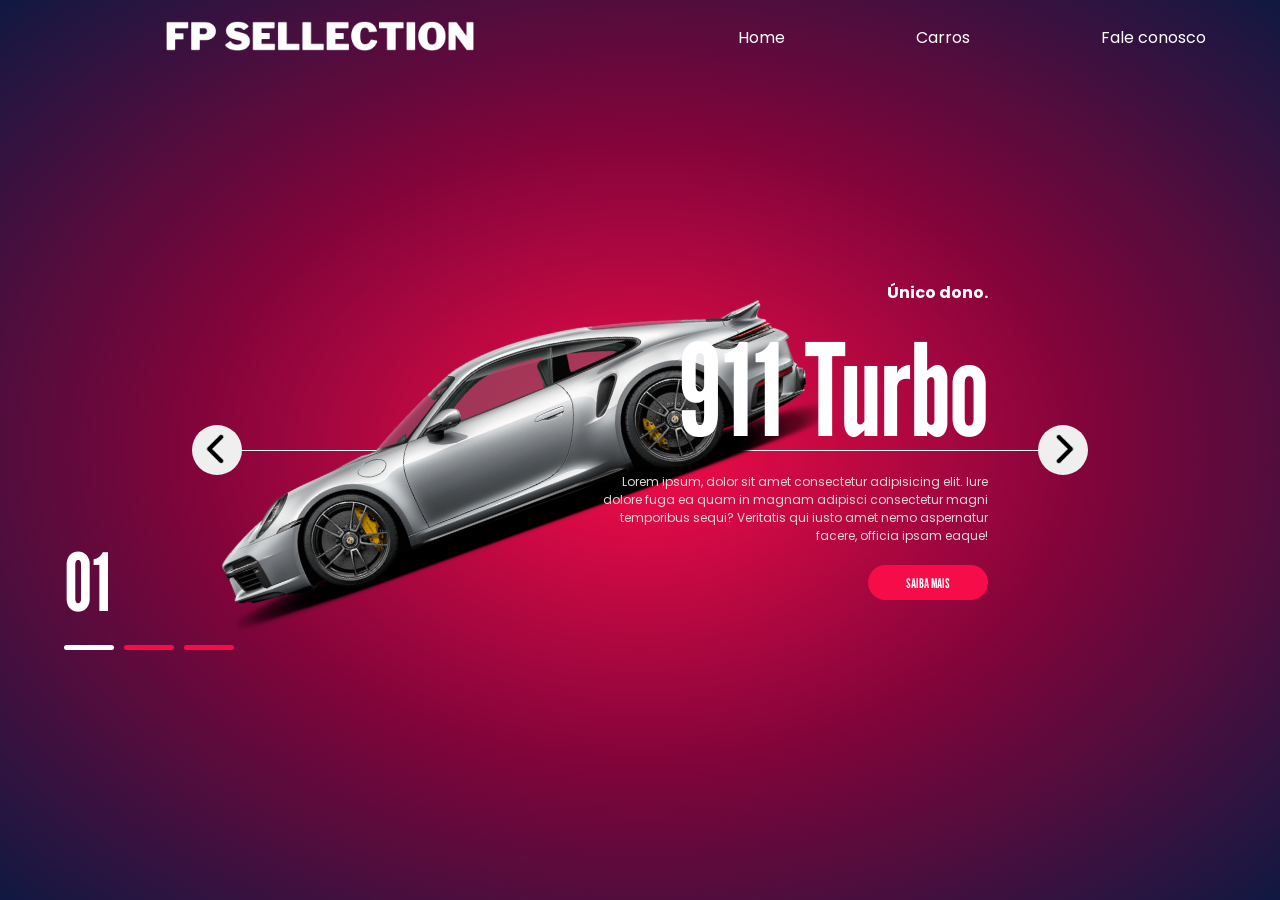
<file: index.html>
<!DOCTYPE html>
<html lang="en">

<head>
    <meta charset="UTF-8">
    <meta name="viewport" content="width=device-width, initial-scale=1.0">
    <link rel="preconnect" href="https://fonts.googleapis.com">
    <link rel="preconnect" href="https://fonts.gstatic.com" crossorigin>
    <link
        href="https://fonts.googleapis.com/css2?family=Poppins:ital,wght@0,100;0,200;0,300;0,400;0,500;0,600;0,700;0,800;0,900;1,100;1,200;1,300;1,400;1,500;1,600;1,700;1,800;1,900&display=swap"
        rel="stylesheet">
    <link rel="preconnect" href="https://fonts.googleapis.com">
    <link rel="preconnect" href="https://fonts.gstatic.com" crossorigin>
    <link
        href="https://fonts.googleapis.com/css2?family=League+Gothic&family=Poppins:ital,wght@0,100;0,200;0,300;0,400;0,500;0,600;0,700;0,800;0,900;1,100;1,200;1,300;1,400;1,500;1,600;1,700;1,800;1,900&display=swap"
        rel="stylesheet">
    <link rel="stylesheet" href="style.css">
    <title>Document</title>
</head>

<body>
    <header>
        <img src="/img/logo.png">
        <nav>
            <ul>Home</ul>
            <ul>Carros</ul>
            <ul>Fale conosco</ul>
        </nav>
    </header>

    <section class="container">
        <div class="list">
            <div class="item active">
                <div class="item-img">
                    <img src="/img/1.png" alt="">
                </div>

                <div class="content">
                    <p class="car-info">
                        Único dono.
                    <h2>911 Turbo</h2>
                    <p class="desc">Lorem ipsum, dolor sit amet consectetur adipisicing elit. Iure dolore fuga ea quam
                        in magnam adipisci consectetur magni temporibus sequi? Veritatis qui iusto amet nemo aspernatur
                        facere, officia ipsam eaque!</p>
                    <button class="info">Saiba Mais</button>
                    </p>
                </div>
            </div>

            <div class="item">
                <div class="item-img">
                    <img src="/img/2.png" alt="">
                </div>

                <div class="content">
                    <p class="car-info">
                        Único dono.
                    <h2>Ferrari</h2>
                    <p class="desc">Lorem ipsum, dolor sit amet consectetur adipisicing elit. Iure dolore fuga ea quam
                        in magnam adipisci consectetur magni temporibus sequi? Veritatis qui iusto amet nemo aspernatur
                        facere, officia ipsam eaque!</p>
                    <button class="info">Saiba Mais</button>
                    </p>
                </div>
            </div>

            <div class="item">
                <div class="item-img">
                    <img src="/img/3.png" alt="">
                </div>

                <div class="content">
                    <p class="car-info">
                        2015.
                    <h2>Lamborghini</h2>
                    <p class="desc">Lorem ipsum, dolor sit amet consectetur adipisicing elit. Iure dolore fuga ea quam
                        in magnam adipisci consectetur magni temporibus sequi? Veritatis qui iusto amet nemo aspernatur
                        facere, officia ipsam eaque!</p>
                    <button class="info">Saiba Mais</button>
                    </p>
                </div>
            </div>
        </div>

        <div class="seta">
            <button id="prev"><img src="/img/seta.png" alt="esquerda"></button>
            <button id="next"><img src="/img/seta.png" alt="direita"></button>
        </div>

        <div class="indic">
            <div class="number">01</div>
            <ul>
                <li class="active"></li>
                <li></li>
                <li></li>
            </ul>
        </div>
    </section>
    
    <script src="script.js"></script>
</body>

</html>
</file>
<file: style.css>
* {
    margin: 0;
    padding: 0;
    box-sizing: border-box;
    font-family: "Poppins", sans-serif;
}

body {
    background-color: black;
    color: white;
    font-size: 16px;
    overflow: hidden;
}

header {
    width: 75%;
    position: fixed;
    left: 50%;
    transform: translateX(-50%);
    display: grid;
    grid-template-columns: 1fr 600px;
    gap: 15vw;
    align-items: center;
    z-index: 2;
    
    & img {
        width: 25vw;
    }

    & nav {
        display: flex;
        justify-content: space-around;
    }
}

section {
    background-image: radial-gradient(#f60c49, #80043a, #101942);
    height: 100vh;
    position: relative;

    & .list {
        width: 70vw;
        height: 100%;
        position: relative;
        margin: auto;
    }
    & .item {
        position: absolute;
        inset: 0;

        & .item-img {
            position: absolute;
            top: 50%;
            transform: translateY(-50%);
            width: 70%;

            & img {
                width: 100%;
                transform: rotate(-20deg);
            }
        }   

        & .content {
            position: absolute;
            right: 100px;
            width: 70%;
            height: 100%;
            display: flex;
            flex-direction: column;
            justify-content: center;
            align-items: end;
            gap: 20px;

            & .car-info {
                font-weight: bold;
            }

            & h2 {
                font-size: 8em;
                line-height: 1em;
                font-family: "League Gothic", sans-serif;
            }

            & .desc {
                color: #d9d9d9;
                font-size: 12px;
                text-align: right;
                max-width: 400px;
            }

            & .info {
                border-radius: 30px;
                height: 35px;
                width: 120px;
                text-transform: uppercase;
                border: none;
                background-color:  #f60c49;
                color: white;
                cursor: pointer;
                font-weight: bold;
                font-family: "League Gothic", sans-serif;
            }
        }

    &::before {
        content: '';
        position: absolute;
        height: 200px;
        width: 100%;
        top: 50%;
        border-top: 1px solid white;
    }

    }

    .seta {

        width: 70vw;
        position: absolute;
        top: 50%;
        left: 50%;
        display: flex;
        justify-content: space-between;
        transform: translate(-50%, -25px);

        & button:nth-child(1) {
            & img {
                transform: scale(-1);
            }
        }

        & button {

            top: 60%;
            width: 50px;
            height: 50px;
            border-radius: 50%;
            border: none;
            cursor: pointer;

            & img {
                width: 30px;
                margin-top: 4px;
                cursor: pointer;
            }

            &:hover {
                background-color: #f60c49;
            }
        }
    }

    .indic {
        position: absolute;
        top: 50%;
        left: 50%;
        transform: translateX(-50%);
        height: 200px;
        width: 90vw;
        display: flex;
        flex-direction: column;
        justify-content: end;
        gap: 15px;

        & .number {
            font-size: 5em;
            font-family: "League Gothic", sans-serif;
        }

        & ul {
            display: flex;
            gap: 10px;

            & li {
                width: 50px;
                height: 5px;
                background-color: #f60c49;
                border-radius: 5px;
                transition: 0.5s;
                list-style: none;
            }

            & .active {
                background-color: white;
            }
        }
    }
}




section {
    & .list {
        & .item {
            transform: translateX(100vw);
            transition: 0.5s;
            opacity: 0;

            & .item-img {
                & img {
                    transform: rotate(0);
                    transition: 0.5s;
                    transition-delay: 0.3s;


                    & .content{
                        & .car-info, h2, .desc, .info {
                            transform: translateX(200px);
                            transition: 0.7s;
                            transition-delay: 0.3s;
                            opacity: 0;
                        }
                        & h2 {
                            transition-delay: 0.5s;
                        }
                        & .desc {
                            transition-delay: 0.7s;
                        }
                        & .info {
                            transition-delay: 0.9s;
                        }
                    }
                }
            }
        }

        & .active {
            transform: translateX(0);
            transition: 0.5s;
            opacity: 1;
              
            & .item-img {
                & img {
                    transform: rotate(-20deg);


                    & .content{
                        & .car-info, h2, .desc, .info {
                            transform: translateX(0);
                            opacity: 1;
                        }
                    }
                }
            }
        }
    }
}
</file>
